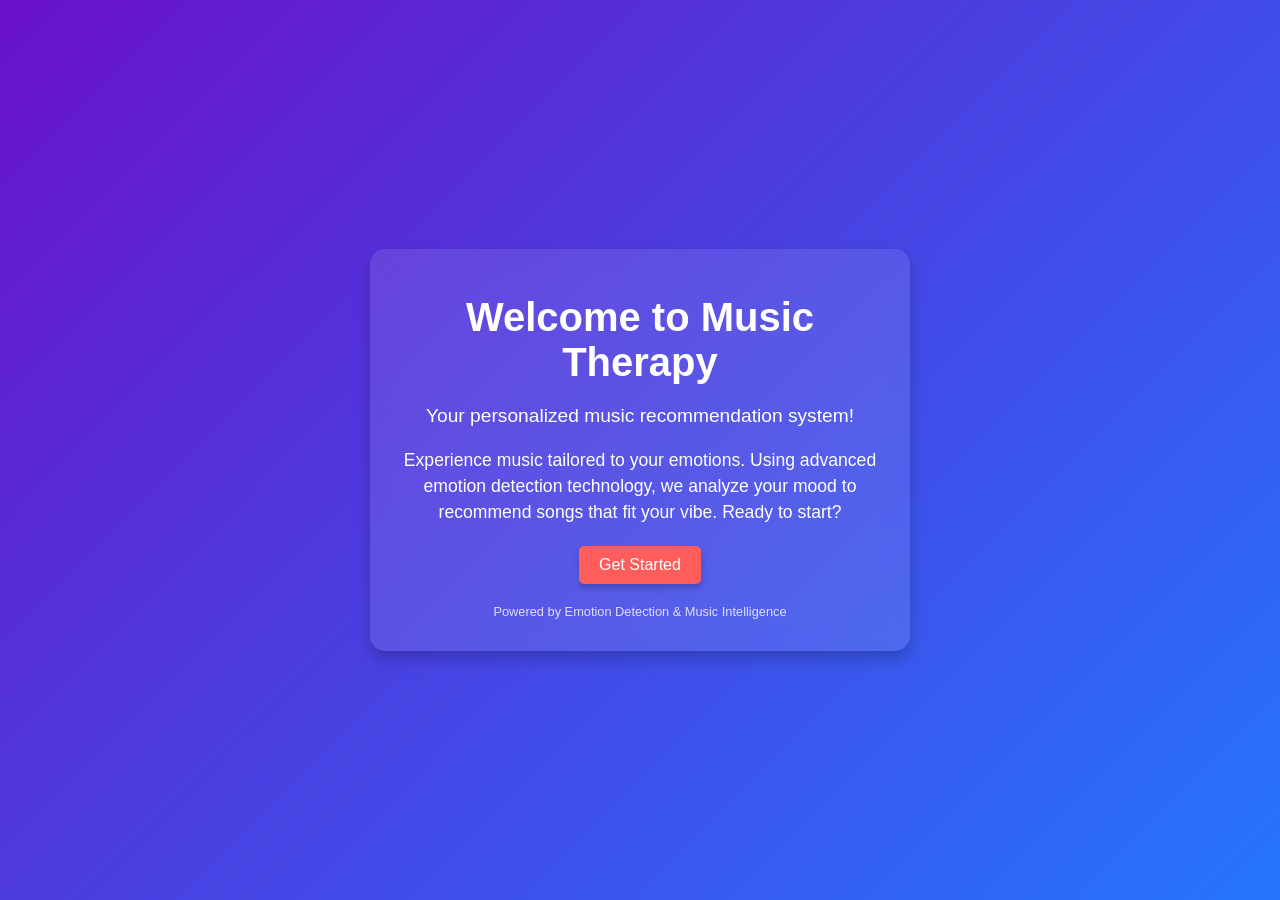
<file: index.html>
<!DOCTYPE html>
<html lang="en">

<head>
    <meta charset="UTF-8">
    <meta name="viewport" content="width=device-width, initial-scale=1.0">
    <title>Music Recommendation System</title>
    <link rel="stylesheet" href="style.css">
</head>

<body>
    <div class="container">
        <header>
            <h1>Welcome to Music Therapy</h1>
            <p>Your personalized music recommendation system!</p>
        </header>
        <main>
            <section class="intro">
                <p>
                    Experience music tailored to your emotions. Using advanced emotion detection technology, we analyze your mood to recommend songs that fit your vibe. Ready to start?
                </p>
                <button onclick="window.location.href='recommendation.html'">Get Started</button>
            </section>
        </main>
        <footer>
            <p>Powered by Emotion Detection & Music Intelligence</p>
        </footer>
    </div>
</body>

</html>
</file>
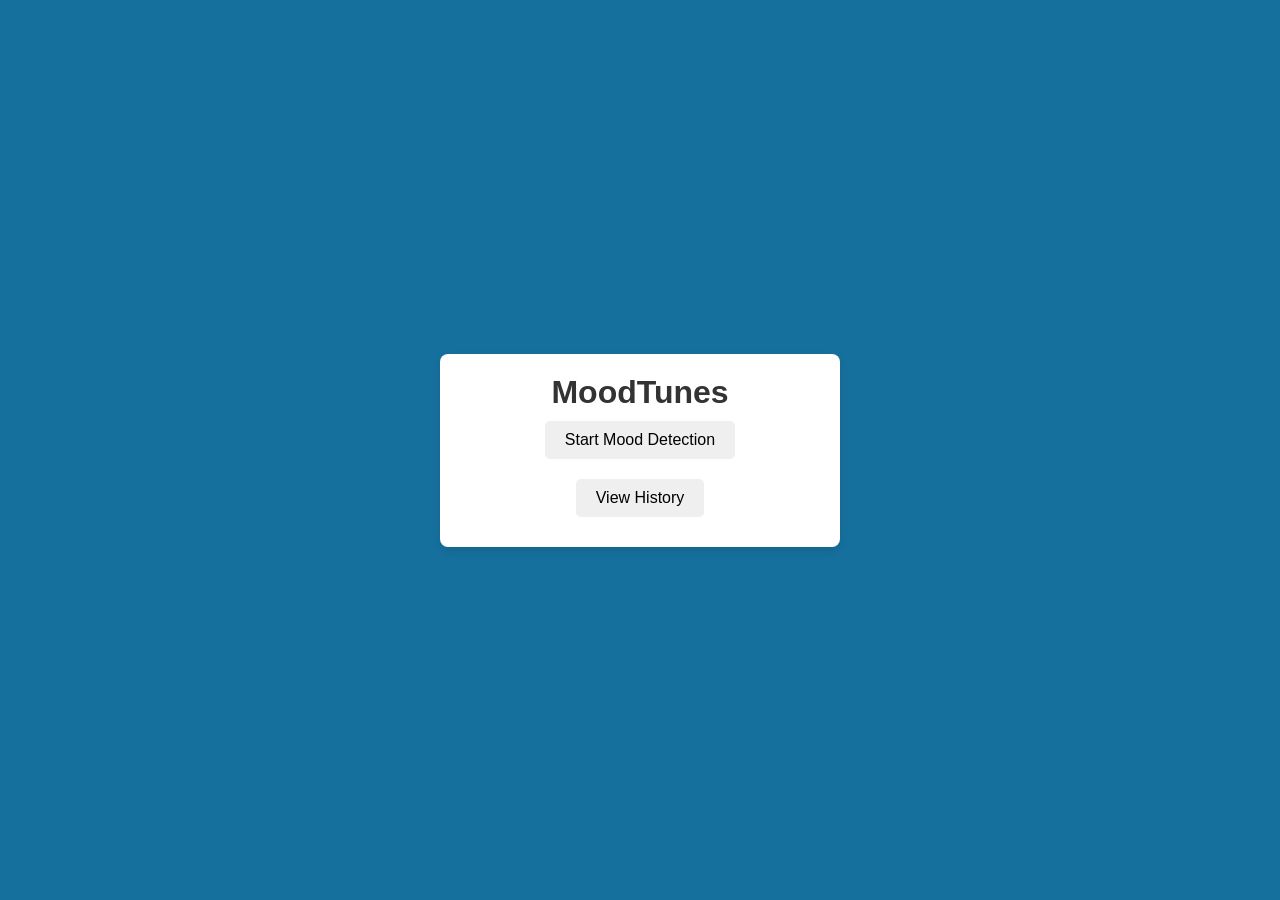
<file: prototype.html>
<!DOCTYPE html>
<html lang="en">
<head>
    <meta charset="UTF-8">
    <meta name="viewport" content="width=device-width, initial-scale=1.0">
    <title>Music_Recommendation</title>
    <link rel="stylesheet" href="sys.css">
</head>
<body>
    <!-- Home Screen -->
    <div class="screen" id="homeScreen">
        <h1>MoodTunes</h1>
        <button onclick="showScreen('moodDetectionScreen')">Start Mood Detection</button>
        <button onclick="showScreen('historyScreen')">View History</button>
    </div>

    <!-- Mood Detection Screen -->
    <div class="screen" id="moodDetectionScreen">
        <h2>Detecting Your Mood</h2>
        <div class="webcam-feed">
            <video id="webcam" autoplay playsinline></video>
        </div>
        <p id="emotionStatus">Current Emotion: Neutral</p>
        <button onclick="showScreen('recommendationScreen')">Capture Emotion</button>
        <button onclick="showScreen('homeScreen')">Cancel</button>
    </div>

    <!-- Recommendation Screen -->
    <div class="screen" id="recommendationScreen">
        <h2>Recommended Music for <span id="detectedEmotion">Happy</span></h2>
        <div class="playlist">
            <div class="track">
                <p>Track: Song Title 1</p>
                <p>Artist: Artist Name</p>
            </div>
            <div class="track">
                <p>Track: Song Title 2</p>
                <p>Artist: Artist Name</p>
            </div>
        </div>
        <div class="controls">
            <button>Play</button>
            <button>Pause</button>
            <button>Skip</button>
        </div>
        <button onclick="showScreen('homeScreen')">Home</button>
        <div class="webcam-feed">
            <video id="webcam" autoplay playsinline></video>
        </div>
        
    </div>
    
    <script src="prot.js"></script>
</body>
</html>
</file>
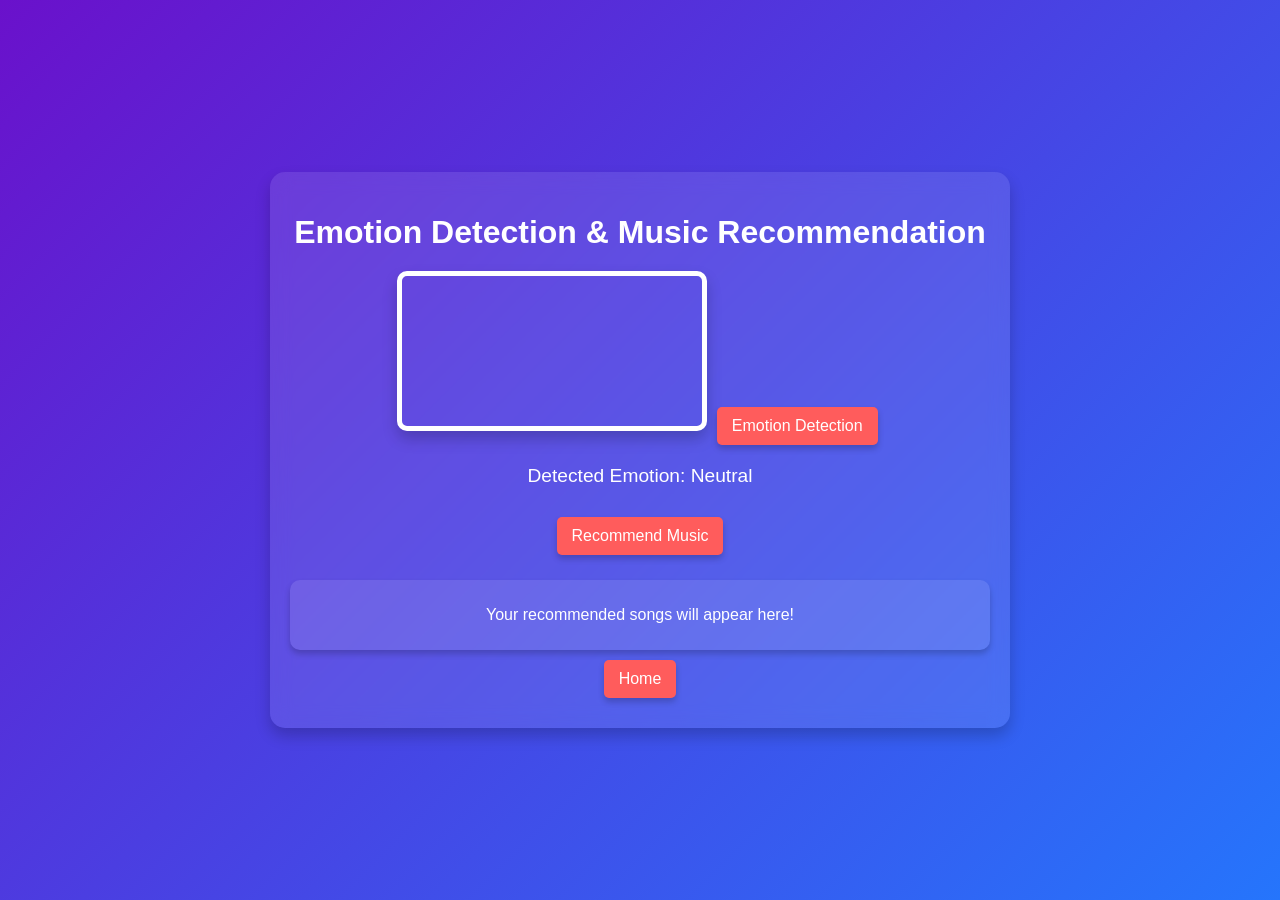
<file: recommendation.html>
<!DOCTYPE html>
<html lang="en">

<head>
    <meta charset="UTF-8">
    <meta name="viewport" content="width=device-width, initial-scale=1.0">
    <title>Emotion Detection & Music Recommendation</title>
    <link rel="stylesheet" href="recommendation.css">
</head>

<body>
    <div class="container">
        <header>
            <h1>Emotion Detection & Music Recommendation</h1>
        </header>
        <main>
            <div class="camera-section">
                <video id="webcam" autoplay playsinline></video>
                <button id="detectEmotionButton">Emotion Detection</button>
                <p id="emotionDisplay">Detected Emotion: <span id="detectedEmotion">Neutral</span></p>
            </div>

            <div class="recommendation-section">
                <button id="recommendMusicButton">Recommend Music</button>
                <div id="musicRecommendations">
                    <p>Your recommended songs will appear here!</p>
                </div>
            </div>
        </main>
        <footer>
            <button onclick="window.location.href='index.html'">Home</button>
        </footer>
    </div>

    <script src="recommendation.js"></script>
</body>

</html>
</file>
<file: style.css>
/* General Styles */
body {
    margin: 0;
    padding: 0;
    font-family: 'Arial', sans-serif;
    color: #fff;
    background: linear-gradient(135deg, #6a11cb 0%, #2575fc 100%);
    display: flex;
    justify-content: center;
    align-items: center;
    height: 100vh;
}

/* Container */
.container {
    text-align: center;
    padding: 20px;
    background: rgba(255, 255, 255, 0.1);
    backdrop-filter: blur(10px);
    border-radius: 15px;
    box-shadow: 0 8px 15px rgba(0, 0, 0, 0.2);
    width: 90%;
    max-width: 500px;
}

/* Header */
header h1 {
    font-size: 2.5rem;
    margin-bottom: 10px;
}

header p {
    font-size: 1.2rem;
}

/* Intro Section */
.intro {
    margin: 20px 0;
}

.intro p {
    font-size: 1.1rem;
    line-height: 1.5;
    margin-bottom: 20px;
}

/* Button */
button {
    padding: 10px 20px;
    font-size: 1rem;
    color: #fff;
    background: #ff5c5c;
    border: none;
    border-radius: 5px;
    cursor: pointer;
    box-shadow: 0 4px 6px rgba(0, 0, 0, 0.2);
    transition: transform 0.3s, background 0.3s;
}

button:hover {
    background: #ff1c1c;
    transform: translateY(-3px);
}

button:active {
    transform: translateY(0);
}

/* Footer */
footer {
    margin-top: 20px;
    font-size: 0.8rem;
    opacity: 0.8;
}
</file>
<file: sys.css>
/* Reset and basic styles */
* {
    margin: 0;
    padding: 0;
    box-sizing: border-box;
    font-family: Arial, sans-serif;
    background-color: rgb(rgb(181, 35, 35), green, blue);
}

body {
    display: flex;
    justify-content: center;
    align-items: center;
    height: 100vh;
    background-color: #16709d; /* Fallback color */
    color: #333;
    animation: backgroundGradient 10s ease-in-out infinite;
}

@keyframes backgroundGradient {
    0% { background-color: #125374; }    
    25% { background-color: #09355f; }   
    50% { background-color: #2d1c63; }   
    75% { background-color: #061d26; }   
    100% { background-color: #125374; }  
}

/* General screen styling */
.screen {
    display: none;
    flex-direction: column;
    align-items: center;
    text-align: center;
    padding: 20px;
    width: 100%;
    max-width: 400px;
    background-color: white;
    border-radius: 8px;
    box-shadow: 0px 4px 8px rgba(0, 0, 0, 0.1);
}

/* Make the first screen visible by default */
.screen.active {
    display: flex;
}

/* Buttons */
button {
    margin: 10px;
    padding: 10px 20px;
    border: none;
    border-radius: 5px;
    cursor: pointer;
    font-size: 1em;
}

button:hover {
    background-color: #009688;
    color: white;
}

/* Webcam feed styling */
.webcam-feed {
    margin: 20px 0;
    width: 100%;
    height: 200px;
    background-color: #e0e0e0;
    display: flex;
    align-items: center;
    justify-content: center;
    border-radius: 8px;
    color: #555;
}

/* Playlist styling */
.playlist {
    margin: 20px 0;
    width: 100%;
}

.track {
    padding: 10px;
    background-color: #f0f0f0;
    margin: 5px 0;
    border-radius: 5px;
    text-align: left;
}

/* Controls styling */
.controls {
    display: flex;
    gap: 10px;
    margin: 20px 0;
}
</file>
<file: recommendation.css>
/* General Styles */
body {
    margin: 0;
    padding: 0;
    font-family: 'Arial', sans-serif;
    background: linear-gradient(135deg, #6a11cb 0%, #2575fc 100%);
    color: #fff;
    display: flex;
    justify-content: center;
    align-items: center;
    height: 100vh;
}

/* Container */
.container {
    text-align: center;
    padding: 20px;
    background: rgba(255, 255, 255, 0.1);
    backdrop-filter: blur(10px);
    border-radius: 15px;
    box-shadow: 0 8px 15px rgba(0, 0, 0, 0.2);
    width: 90%;
    max-width: 700px;
}

/* Header */
header h1 {
    font-size: 2rem;
    margin-bottom: 20px;
}

/* Camera Section */
.camera-section {
    margin: 20px 0;
    text-align: center;
}

video {
    width: 100%;
    max-width: 300px;
    border: 5px solid #fff;
    border-radius: 10px;
    box-shadow: 0 8px 15px rgba(0, 0, 0, 0.2);
}

#emotionDisplay {
    margin-top: 10px;
    font-size: 1.2rem;
}

button {
    padding: 10px 15px;
    font-size: 1rem;
    color: #fff;
    background: #ff5c5c;
    border: none;
    border-radius: 5px;
    cursor: pointer;
    margin: 10px 5px;
    box-shadow: 0 4px 6px rgba(0, 0, 0, 0.2);
    transition: transform 0.3s, background 0.3s;
}

button:hover {
    background: #ff1c1c;
    transform: translateY(-3px);
}

button:active {
    transform: translateY(0);
}

/* Recommendation Section */
.recommendation-section {
    margin-top: 20px;
    text-align: center;
}

#musicRecommendations {
    margin-top: 15px;
    background: rgba(255, 255, 255, 0.1);
    padding: 10px;
    border-radius: 10px;
    box-shadow: 0 4px 6px rgba(0, 0, 0, 0.2);
}
</file>
